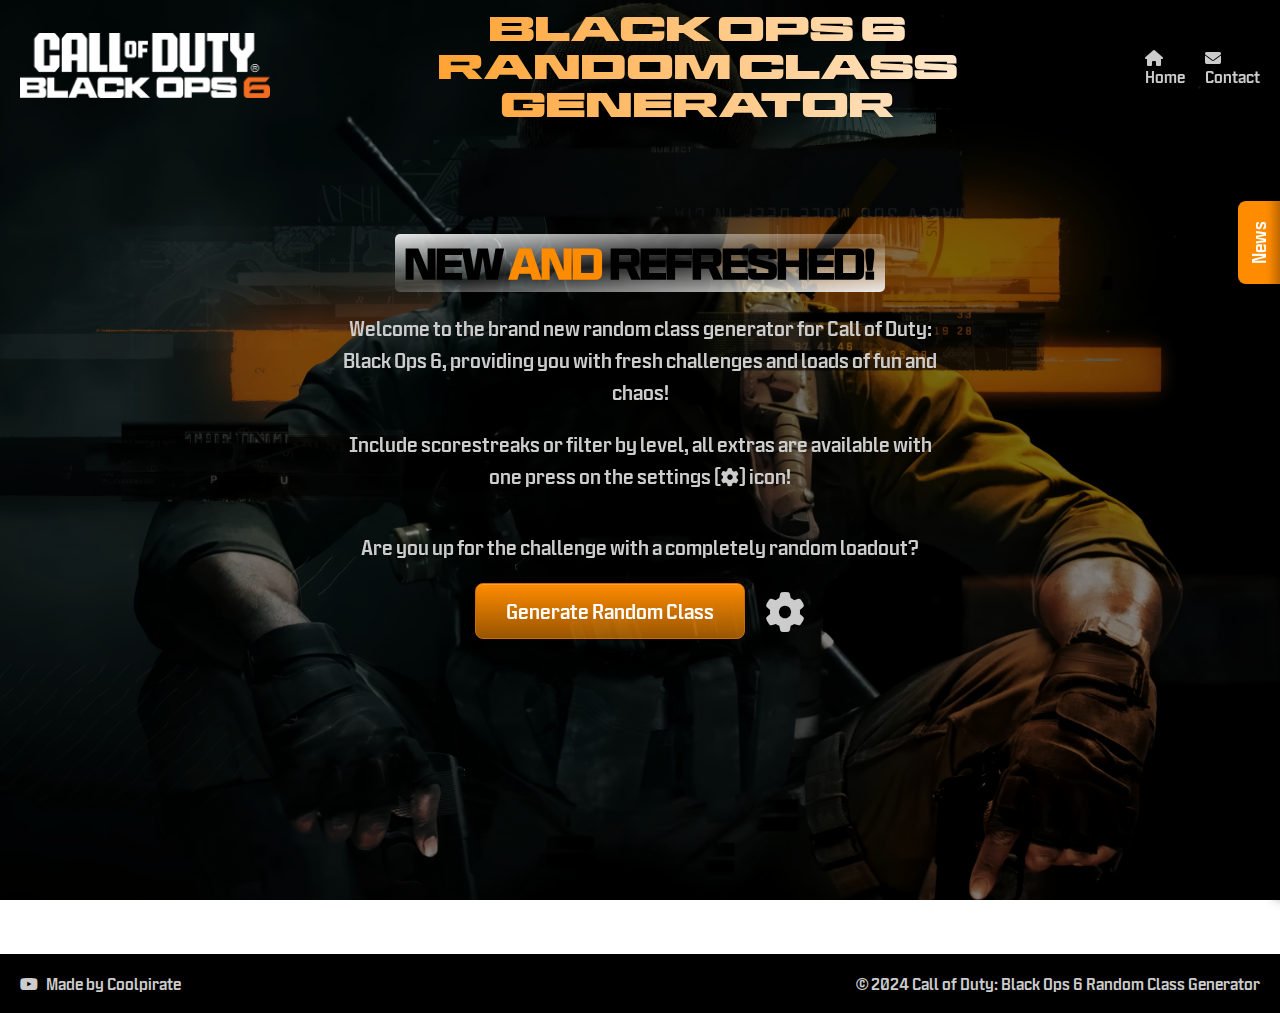
<file: index.html>
<!DOCTYPE html>
<html lang="en">
<head>
    <meta charset="UTF-8">
    <meta name="description" content="The Black Ops 6 Random Class Generator is finally here! Generate random classes, filter by level and include scorestreaks for an extra challenge. Check it out now!">
    <meta name="keywords" content="Call of Duty, Black Ops 6, Random Class Generator, Random Loadout, Random Weapons, Random Gun">
    <meta name="viewport" content="width=device-width, initial-scale=1.0">
    <title>Call of Duty: Black Ops 6 Random Class Generator</title>
    <!-- Include Favicon -->
    <link rel="icon" href="favicon.ico" type="image/x-icon">
    <!-- Include CSS File -->
    <link rel="stylesheet" href="style_home.css">
    <!-- Include Google Fonts -->
    <link href="https://fonts.googleapis.com/css2?family=Russo+One&family=Staatliches&display=swap" rel="stylesheet">
    <!-- Include Font Awesome (for icons) -->
    <link rel="stylesheet" href="https://cdnjs.cloudflare.com/ajax/libs/font-awesome/6.4.0/css/all.min.css">
</head>
<body>
    <!-- Overlay Div -->
    <div class="overlay"></div>

    <!-- Header Section -->
    <header>
        <div class="header-content">
            <!-- Logo with link to home page -->
            <div class="logo">
                <a href="./">
                    <img src="Images/logo.png" alt="Call of Duty Black Ops 6 Logo">
                </a>
            </div>
            <!-- Title -->
            <div class="header-title">
                <h1>Black Ops 6</br>Random Class Generator</h1>
            </div>
            <!-- Navigation -->
            <nav>
                <ul>
                    <li><a href="./"><i class="fas fa-home"></i> Home</a></li>
                    <li><a href="./contact"><i class="fas fa-envelope"></i> Contact</a></li>
                </ul>
            </nav>
        </div>
    </header>

    <!-- News Sidebar -->
    <button id="newsButton">News</button>
    <div id="sidebarOverlay" class="hidden"></div>
    <div id="sidebar">
        <button id="closeSidebar" aria-label="Close Sidebar">&times;</button>
        <h2 class="section-heading">News & Updates</h2>
        <div class="sidebar-content">
            <h3>Upcoming Features</h3>
            <ul>
                <li>Image mode!</li>
                <li>Share with your friends</li>
            </ul>
            <hr class="sidebar-divider">
            <h3>Changelog</h3>
            <ul>
                <li>January 17, 2025: Event items included up until and including Squid Game event</li>
                <li>December 26, 2024: Added the option to exclude one or more weapon classes</li>
                <li>December 10, 2024: Hit List event and Battle Pass items added and SEO bug fixes</li>
                <li>December 7, 2024: Small bug fixes</li>
                <li>November 27, 2024: v2.0 is deployed with new styling and season 1 weapons.</li>
                <li>November 19, 2024: Launch of Random Class Generator!</li>
            </ul>
            <hr class="sidebar-divider">
        </div>
    </div>

    <!-- Main Content -->
    <main>
        <!-- Introduction -->
        <section>
            <h2 class="section-title">NEW <span style="color:rgba(255,140,0,1.0)">AND</span> REFRESHED!</h2>
            <p>Welcome to the brand new random class generator for Call of Duty: Black Ops 6, providing you with fresh challenges and loads of fun and chaos!</p>
            <p>Include scorestreaks or filter by level, all extras are available with one press on the settings (<i class="fas fa-cog"></i>) icon!</p>
            </br>
            <p>Are you up for the challenge with a completely random loadout?</p>
        </section>
        <!-- Buttons -->
        <div class="button-container">
            <button id="generateBtn" class="btn">Generate Random Class</button>
            <button id="settingsBtn" class="btn" aria-label="Settings" title="Settings"><i class="fas fa-cog"></i></button>
        </div>
        <!-- Advanced Settings Menu -->
        <div id="advancedSettings" class="hidden">
            <h2>Advanced Settings</h2>
            <form id="settingsForm">
                <!-- Generate Scorestreaks -->
                <div class="form-group">
                    <input type="checkbox" id="includeScorestreaks" name="includeScorestreaks">
                    <label for="includeScorestreaks">Include Scorestreaks</label>
                </div>
                <!-- Consider Player Level -->
                <div class="form-group">
                    <input type="checkbox" id="considerPlayerLevel" name="considerPlayerLevel">
                    <label for="considerPlayerLevel">Consider Player Level</label>
                </div>
                <div id="playerLevelFields" class="nested-form-group hidden">
                    <div class="form-group">
                        <label for="playerLevel">Player Level:</label>
                        <input type="number" id="playerLevel" name="playerLevel" min="1" max="55">
                    </div>
                </div>
                <!-- Consider Permanent Unlocks -->
                <div class="form-group">
                    <input type="checkbox" id="considerPermanentUnlocks" name="considerPermanentUnlocks">
                    <label for="considerPermanentUnlocks">Consider Permanent Unlocks</label>
                </div>
                <div id="permanentUnlocksField" class="nested-form-group hidden">
                    <div class="form-group">
                        <label for="permanentUnlocks">Permanent Unlocks (comma-separated):</label>
                        <div style="position: relative;">
                            <input type="text" id="permanentUnlocks" name="permanentUnlocks" placeholder="e.g., AK-74, Ghost">
                            <div id="suggestions" style="
                                position: absolute; 
                                top: 100%; 
                                left: 0; 
                                right: 0; 
                                background: #2a2a2a; 
                                border: 1px solid #555; 
                                border-radius: 5px; 
                                display: none; 
                                max-height: 165px; 
                                overflow-y: auto;
                                z-index: 999999;
                            "></div>
                        </div>                        
                    </div>
                </div>
                <!-- Exclude weapon class -->
                <div class="form-group">
                    <input type="checkbox" id="excludeWeaponClass" name="excludeWeaponClass">
                    <label for="excludeWeaponClass">Exclude Weapon Class</label>
                </div>
                <div id="excludeWeaponClassField" class="nested-form-group hidden">
                    <div class="form-group">
                        <label for="weaponClass">Exclude following weapon classes (comma-separated):</label>
                        <div style="position: relative;">
                            <input type="text" id="weaponClass" name="weaponClass" placeholder="e.g., AR, Launcher">
                            <div id="weaponSuggestions" style="
                                position: absolute; 
                                top: 100%; 
                                left: 0; 
                                right: 0; 
                                background: #2a2a2a; 
                                border: 1px solid #555; 
                                border-radius: 5px; 
                                display: none; 
                                max-height: 165px; 
                                overflow-y: auto;
                                z-index: 999999;
                            "></div>
                        </div>
                    </div>
                </div>
            </form>
        </div>
        <div id="classDisplay"></div>
    </main>

    <!-- Footer -->
    <footer>
        <div class="footer-left">
            <nav>
                <ul>
                    <li><a href="https://www.youtube.com/@Coolpirate_YT/featured" target="new"><i class="fa-brands fa-youtube"></i> Made by Coolpirate</a></li>
                </ul>
            </nav>
        </div>
        <div class="footer-right">
            <p>&copy; 2024 Call of Duty: Black Ops 6 Random Class Generator</p>
        </div>
    </footer>    

    <!-- Include JavaScript File -->
    <script src="script.js"></script>
</body>
</html>
</file>
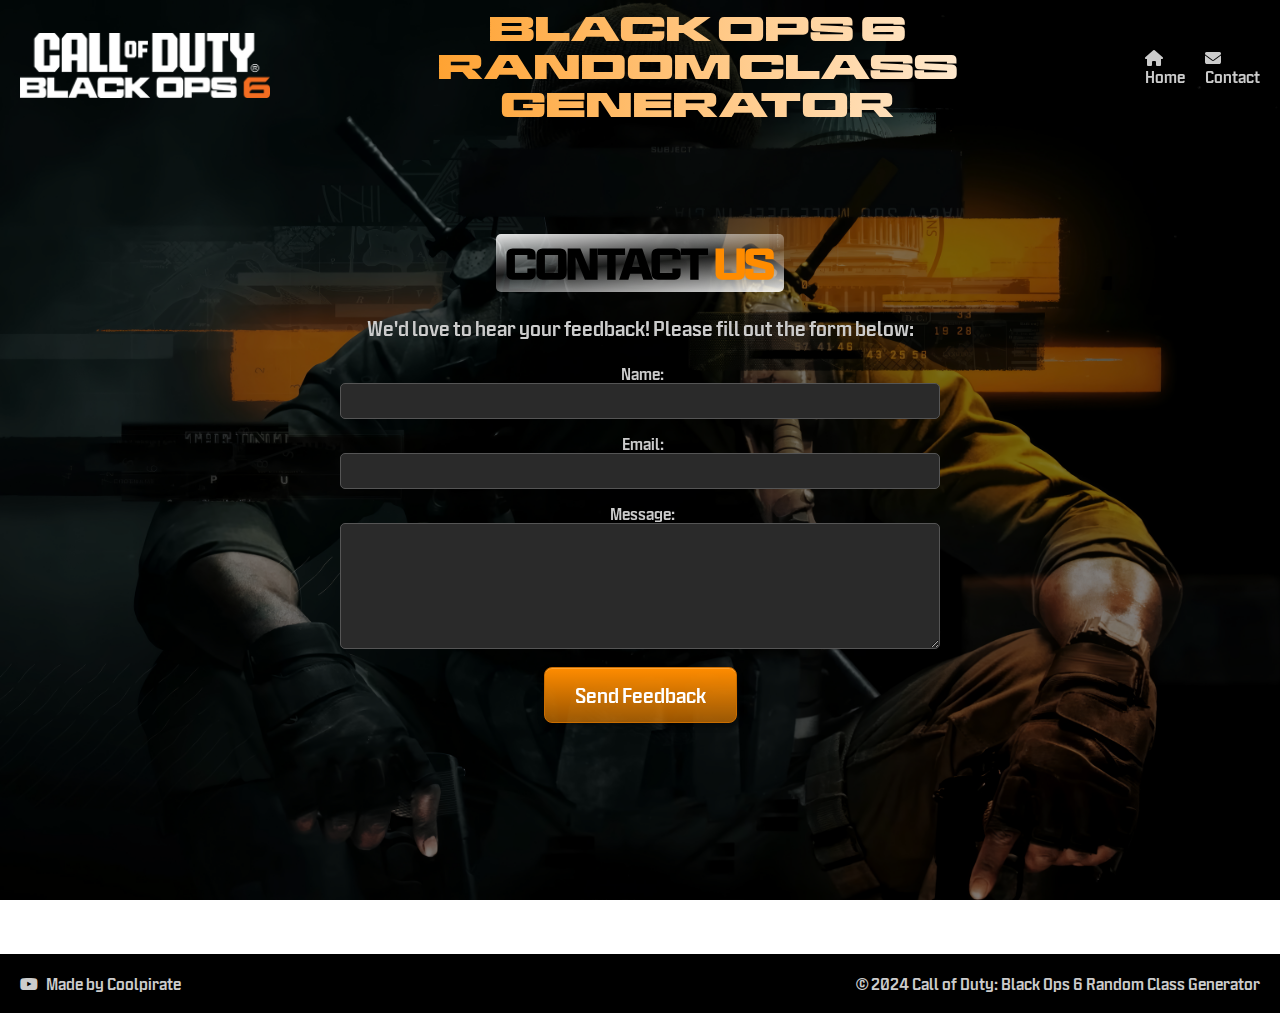
<file: contact.html>
<!DOCTYPE html>
<html lang="en">
<head>
    <meta charset="UTF-8">
    <meta name="description" content="Submit your feedback, bugs or other support of our Random Class Generator here!">
    <meta name="viewport" content="width=device-width, initial-scale=1.0">
    <title>Contact Us - Call of Duty: Black Ops 6 Random Class Generator</title>
    <!-- Include Favicon -->
    <link rel="icon" href="favicon.ico" type="image/x-icon">
    <!-- Include CSS File -->
    <link rel="stylesheet" href="style_contact.css">
    <!-- Include Google Fonts -->
    <link href="https://fonts.googleapis.com/css2?family=Russo+One&family=Staatliches&display=swap" rel="stylesheet">
    <!-- Include Font Awesome (for icons) -->
    <link rel="stylesheet" href="https://cdnjs.cloudflare.com/ajax/libs/font-awesome/6.4.0/css/all.min.css">
</head>
<body>
    <!-- Overlay Div -->
    <div class="overlay"></div>

    <!-- Header Section -->
    <header>
        <div class="header-content">
            <!-- Logo with link to home page -->
            <div class="logo">
                <a href="./">
                    <img src="Images/logo.png" alt="Call of Duty Black Ops 6 Logo">
                </a>
            </div>
            <!-- Title -->
            <div class="header-title">
                <h1>Black Ops 6</br>Random Class Generator</h1>
            </div>
            <!-- Navigation -->
            <nav>
                <ul>
                    <li><a href="./"><i class="fas fa-home"></i> Home</a></li>
                    <li><a href="./contact"><i class="fas fa-envelope"></i> Contact</a></li>
                </ul>
            </nav>
        </div>
    </header>

    <!-- Main Content -->
    <main>
        <h1 class="section-title">Contact <span style="color:rgba(255,140,0,1.0)">Us</span></h1>
        <p>We'd love to hear your feedback! Please fill out the form below:</p>
        <form id="contactForm" action="https://formspree.io/f/xvgoqgew" method="post">
            <div class="form-group">
                <label for="name">Name:</label>
                <input type="text" id="name" name="name" required>
            </div>
            <div class="form-group">
                <label for="email">Email:</label>
                <input type="email" id="email" name="_replyto" required>
            </div>
            <div class="form-group">
                <label for="message">Message:</label>
                <textarea id="message" name="message" rows="6" required></textarea>
            </div>
            <button id="submitBtn" type="button" class="btn">Send Feedback</button>
        </form>
    </main>

    <!-- Footer (Optional) -->
    <footer>
        <div class="footer-left">
            <nav>
                <ul>
                    <li><a href="https://www.youtube.com/@Coolpirate_YT/featured" target="new"><i class="fa-brands fa-youtube"></i> Made by Coolpirate</a></li>
                </ul>
            </nav>
        </div>
        <div class="footer-right">
            <p>&copy; 2024 Call of Duty: Black Ops 6 Random Class Generator</p>
        </div>
    </footer>

    <!-- Include JavaScript File -->
    <script src="script_contact.js"></script>
    
</body>
</html>
</file>
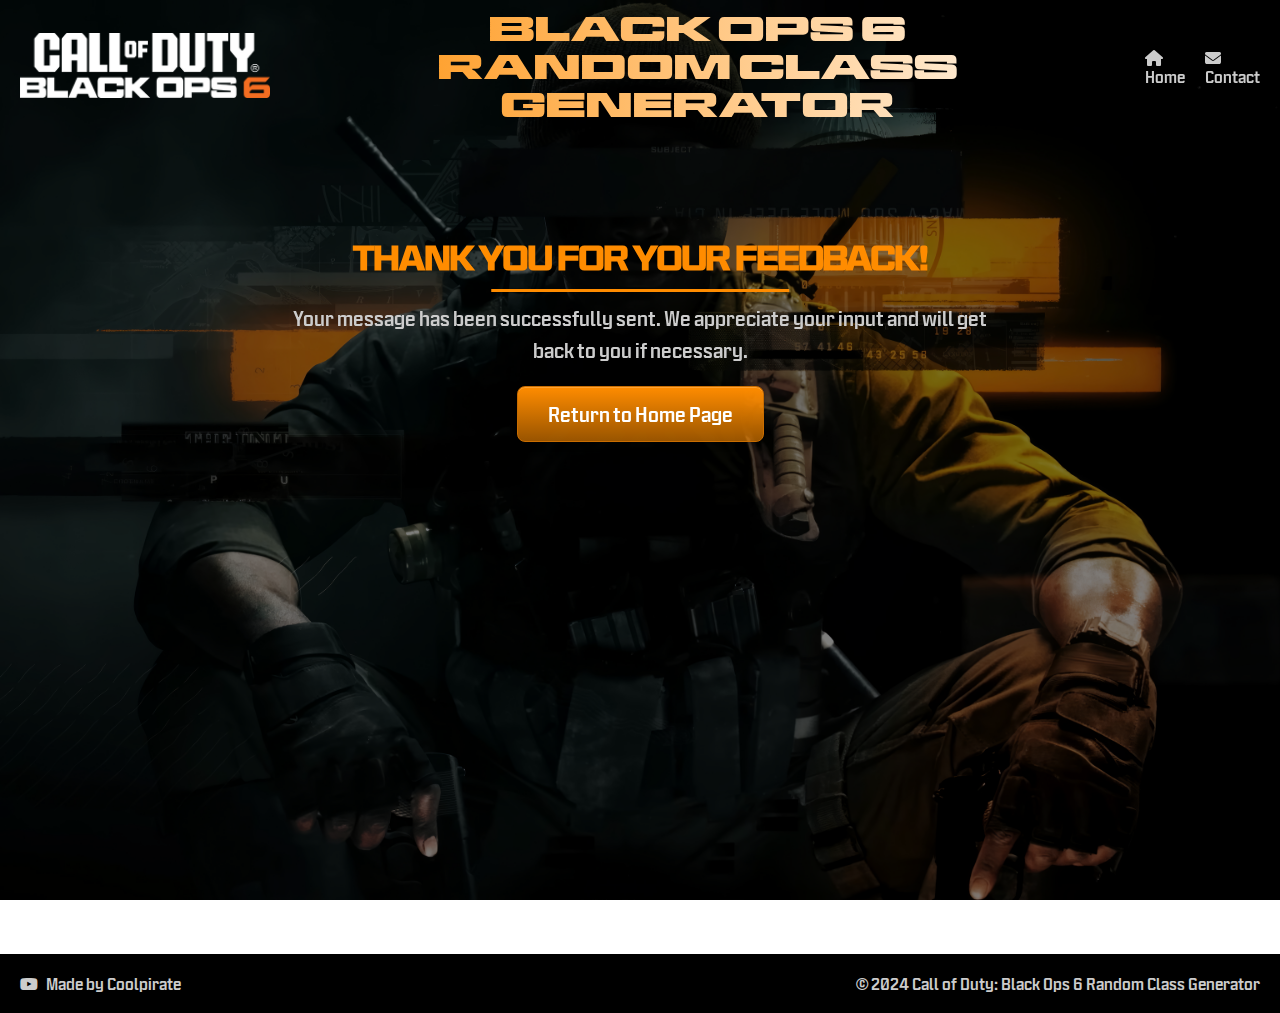
<file: thankyou.html>
<!DOCTYPE html>
<html lang="en">
<head>
    <meta charset="UTF-8">
    <meta name="description" content="Thank you for submitting your feedback, bugs or support of our Random Class Generator!">
    <meta name="viewport" content="width=device-width, initial-scale=1.0">
    <title>Thank You - Call of Duty: Black Ops 6 Random Class Generator</title>
    <!-- Include Favicon -->
    <link rel="icon" href="favicon.ico" type="image/x-icon">
    <!-- Include CSS File -->
    <link rel="stylesheet" href="style_thankyou.css">
    <!-- Include Google Fonts -->
    <link href="https://fonts.googleapis.com/css2?family=Russo+One&family=Staatliches&display=swap" rel="stylesheet">
    <!-- Include Font Awesome (for icons) -->
    <link rel="stylesheet" href="https://cdnjs.cloudflare.com/ajax/libs/font-awesome/6.4.0/css/all.min.css">
</head>
<body>
    <!-- Overlay Div -->
    <div class="overlay"></div>

    <!-- Header Section -->
    <header>
        <div class="header-content">
            <!-- Logo with link to home page -->
            <div class="logo">
                <a href="./">
                    <img src="Images/logo.png" alt="Call of Duty Black Ops 6 Logo">
                </a>
            </div>
            <!-- Title -->
            <div class="header-title">
                <h1>Black Ops 6</br>Random Class Generator</h1>
            </div>
            <!-- Navigation -->
            <nav>
                <ul>
                    <li><a href="./"><i class="fas fa-home"></i> Home</a></li>
                    <li><a href="./contact"><i class="fas fa-envelope"></i> Contact</a></li>
                </ul>
            </nav>
        </div>
    </header>

    <!-- Main Content -->
    <main>
        <h1 class="section-heading">Thank You for Your Feedback!</h1>
        <p>Your message has been successfully sent. We appreciate your input and will get back to you if necessary.</p>
        <!-- Link back to the home page -->
        <a href="./" class="btn" id="returnBtn">Return to Home Page</a>
    </main>

    <!-- Footer -->
    <footer>
        <div class="footer-left">
            <nav>
                <ul>
                    <li><a href="https://www.youtube.com/@Coolpirate_YT/featured" target="_blank"><i class="fa-brands fa-youtube"></i> Made by Coolpirate</a></li>
                </ul>
            </nav>
        </div>
        <div class="footer-right">
            <p>&copy; 2024 Call of Duty: Black Ops 6 Random Class Generator</p>
        </div>
    </footer>
</body>
</html>
</file>
<file: style_home.css>
/* Reset default styles */
* {
    margin: 0;
    padding: 0;
    box-sizing: border-box;
}

/* Fonts */
@font-face {
    font-family: 'Hitmarker Title';
    src: url('Fonts/Hitmarker/Display/Wide/WOFF/HitmarkerWide-Bold.woff2') format('woff2'),
         url('Fonts/Hitmarker/Display/Wide/WOFF/HitmarkerWide-Bold.woff') format('woff');
}

@font-face {
    font-family: 'Hitmarker Headline';
    src: url('Fonts/Hitmarker/Display/Normal/WOFF/HitmarkerNormal-Medium.woff2') format('woff2'),
         url('Fonts/Hitmarker/Display/Normal/WOFF/HitmarkerNormal-Medium.woff') format('woff');
}

@font-face {
    font-family: 'Hitmarker Text';
    src: url('Fonts/Hitmarker/Text/WOFF/HitmarkerText-Medium.woff2') format('woff2'),
         url('Fonts/Hitmarker/Text/WOFF/HitmarkerText-Medium.woff') format('woff');
}

/* CSS Variables */
:root {
    /* --primary-font: 'Staatliches', sans-serif; */
    /* --secondary-font: 'Russo One', sans-serif; */
    --title-font: 'Hitmarker Title';
    --heading-font: 'Hitmarker Headline';
    --text-font: 'Hitmarker Text';
    --primary-color: #ffffff;
    --secondary-color: #cccccc;
    --background-color: #1a1a1a;
    --accent-color: #ff8c00;
    --hover-color: #a95d00;
    --active-color: #c96d00;
    --header-bg-color: #000;
    --text-shadow-color: rgba(0, 0, 0, 0.7);
    --overlay-color: rgba(0, 0, 0, 0.5);
}

/* Body Styling */
body {
    background-image: url('Images/background.jpeg');
    background-size: cover;
    background-position: center;
    background-attachment: fixed;
    background-repeat: no-repeat;
    font-family: var(--text-font);
    color: var(--secondary-color);
}

/* Overlay Styling */
.overlay {
    position: fixed;
    top: 0;
    left: 0;
    width: 100%;
    height: 100%;
    background-color: var(--overlay-color);
    pointer-events: none;
    z-index: 0;
}

/* Header Styling */
header {
    position: relative;
    background-color: transparent;
    z-index: 1;
    padding: 10px 20px;
}

.header-content {
    display: grid;
    grid-template-columns: 1fr auto 1fr;
    align-items: center;
    position: relative;
}

.logo {
    grid-column: 1 / 2;
    justify-self: start;
}

.logo img {
    width: 250px;
    height: auto;
}

.header-title {
    grid-column: 2 / 3;
    text-align: center;
}

.header-title h1 {
    font-family: var(--title-font);
    font-size: 2em;
    color: var(--primary-color);
    margin: 0;
    letter-spacing: 1px;
    text-transform: uppercase;
    background: linear-gradient(90deg, var(--accent-color), #ffffff);
    background-clip: text;
    -webkit-background-clip: text;
    color: transparent;
}

nav {
    grid-column: 3 / 4;
    justify-self: end;
}

nav ul {
    list-style: none;
    display: flex;
    margin: 0;
    padding: 0;
}

nav ul li {
    margin-left: 20px;
}

nav ul li a {
    color: var(--secondary-color);
    text-decoration: none;
    font-size: 16px;
}

nav ul li a:hover {
    color: var(--accent-color);
}

nav ul li a i {
    margin-right: 5px;
}

/* Sidebar Styling */
#newsButton {
    position: fixed;
    top: 20%;
    right: 0;
    transform: translateY(-50%) rotate(-90deg);
    transform-origin: right bottom;
    background-color: var(--accent-color);
    color: var(--primary-color);
    padding: 10px 20px;
    border: none;
    border-radius: 8px 8px 0 0;
    cursor: pointer;
    z-index: 1000;
    font-family: var(--text-font);
    font-size: 18px;
    transition: background-color 0.3s ease;
}

#newsButton:hover {
    background-color: var(--hover-color);
}

#sidebarOverlay {
    position: fixed;
    top: 0;
    left: 0;
    width: 100%;
    height: 100%;
    background: rgba(0, 0, 0, 0.3);
    backdrop-filter: blur(3px);
    z-index: 900;
}

#sidebar {
    position: fixed;
    top: 0;
    right: -300px;
    width: 300px;
    height: 100%;
    background-color: rgba(0, 0, 0, 0.7);
    color: var(--secondary-color);
    overflow-y: auto;
    transition: right 0.5s ease;
    z-index: 1000;
    padding: 20px;
    padding-top: 55px;
    box-shadow: -5px 0 10px rgba(0, 0, 0, 0.3);
}

#sidebar.open {
    right: 0;
}

#sidebar h2 {
    font-family: var(--heading-font);
    color: var(--accent-color);
    margin-bottom: 20px;
}

#sidebar h3 {
    font-family: var(--heading-font);
    color: var(--primary-color);
    margin-top: 20px;
    margin-bottom: 5px;
}

#sidebar ul {
    list-style: none;
    padding-left: 0;
}

#sidebar ul li {
    margin-bottom: 5px;
}

#sidebar ul li strong {
    color: var(--accent-color);
}

#closeSidebar {
    position: absolute;
    top: 5px;
    left: 17px;
    background: none;
    border: none;
    color: var(--secondary-color);
    font-size: 40px;
    cursor: pointer;
    transition: color 0.3s ease;
}

#closeSidebar:hover {
    color: var(--accent-color);
}

#sidebarOverlay.hidden,
#sidebar.hidden {
    display: none;
}

.sidebar-divider {
    border: none;
    border-top: 1px solid rgba(255, 255, 255, 0.1);
    margin: 20px 0;
}

.sidebar-content {
    font-size: 18px;
}

/* Main Content Styling */
main {
    text-align: center;
    margin: auto;
    padding: 50px;
    max-width: 800px;
    min-height: calc(100vh - 80px);
    position: relative;
    z-index: 1;
}

main section {
    margin: auto 50px;
}

.section-title {
    font-family: var(--heading-font);
    color: var(--header-bg-color);
    font-size: 2.5em;
    margin: 50px 0 20px;
    text-transform: uppercase;
    position: relative;
    display: inline-block;
    padding: 5px 10px;
    background: linear-gradient(175deg, rgba(255, 255, 255, 0.9), rgba(255, 255, 255, 0.1), rgba(255, 255, 255, 0.9));
    border-radius: 5px;
}

main p {
    font-size: 20px;
    line-height: 1.6;
    margin-bottom: 20px;
}

main p .fas.fa-cog {
    font-size: 18px
}

.section-heading {
    font-family: var(--heading-font);
    color: var(--accent-color);
    margin: 10px 0 0;
    text-transform: uppercase;
    position: relative;
    display: inline-block;
    padding: 5px 10px;
}

.section-heading::after {
    content: '';
    position: absolute;
    left: 50%;
    bottom: -10px;
    transform: translateX(-50%);
    width: 50%;
    height: 3px;
    background-color: var(--accent-color);
}

/* Button Styling */
.button-container {
    display: flex;
    justify-content: center;
    align-items: center;
    gap: 20px;
    margin: 20px 0;
}

.btn {
    font-family: var(--text-font);
    padding: 15px 30px;
    font-size: 20px;
    cursor: pointer;
    background-color: var(--accent-color);
    color: var(--primary-color);
    border: none;
    border-radius: 5px;
    transition: background-color 0.3s ease;
}

.btn:hover {
    background-color: var(--hover-color);
}

.btn:active {
    background-color: var(--active-color);
}

/* Generate Button */
#generateBtn {
    position: relative; /* For pseudo-elements */
    display: inline-block;
    background: linear-gradient(to bottom, rgba(255, 140, 0, 1.0), rgba(255, 140, 0, 0.6));
    border: 1px solid #c96d00;
    color: var(--primary-color);
    padding: 15px 30px;
    cursor: pointer;
    border-radius: 8px;
    box-shadow: inset 0 1px 0 rgba(255, 255, 255, 0.2),
                0 3px 6px rgba(0, 0, 0, 0.3);
    transition: background 0.3s ease, box-shadow 0.3s ease, transform 0.1s ease;
}

#generateBtn:hover {
    background: linear-gradient(to bottom, rgba(255, 140, 0, 0.8), rgba(255, 140, 0, 1.0));
    box-shadow: inset 0 1px 0 rgba(255, 255, 255, 0.1),
                0 4px 8px rgba(0, 0, 0, 0.4);
}

#generateBtn:active {
    background: linear-gradient(to bottom, rgba(255, 140, 0, 0.8), rgba(255, 140, 0, 1.0));
    box-shadow: inset 0 2px 4px rgba(0, 0, 0, 0.5),
                0 2px 4px rgba(0, 0, 0, 0.2);
    transform: translateY(2px);
}

#settingsBtn {
    background: none;
    border: none;
    color: var(--secondary-color);
    cursor: pointer;
    font-size: 40px;
    transition: color 0.3s ease;
    padding: 0;
}

#settingsBtn:hover {
    color: var(--accent-color);
}

/* Advanced Settings Styling */
#advancedSettings {
    margin: 20px auto;
    padding: 20px;
    max-width: 600px;
    background-color: rgba(0, 0, 0, 0.7);
    border: 1px solid var(--accent-color);
    border-radius: 10px;
    text-align: left;
    box-shadow: 0 0 15px rgba(255, 140, 0, 0.7);
    transition: box-shadow 0.3s ease;
}

#advancedSettings h2 {
    font-family: var(--text-font);
    color: var(--accent-color);
    margin-bottom: 20px;
}

.form-group {
    margin-bottom: 15px;
}

.nested-form-group {
    margin-top: 10px;
    margin-left: 15px;
}

label {
    font-size: 18px;
    margin-left: 5px;
}

input[type="text"],
input[type="email"],
input[type="number"],
textarea {
    width: 100%;
    padding: 8px;
    background-color: #2a2a2a;
    border: 1px solid #555;
    border-radius: 5px;
    color: var(--primary-color);
    font-size: 16px;
}

input[type="checkbox"] {
    transform: scale(1.2);
}

input::placeholder,
textarea::placeholder {
    color: #bbb;
}

.hidden {
    display: none;
}

.suggestion-item {
    padding: 5px;
    cursor: pointer;
}

.suggestion-item:hover {
    background-color: #444; /* Darker background on hover */
    color: #fff;            /* White text for contrast */
}

/* Class Display Styling */
#classDisplay {
    display: none;
    margin: 30px auto 0;
    max-width: 600px;
    font-size: 18px;
    text-align: left;
    background-color: rgba(0, 0, 0, 0.85);
    padding: 20px;
    border-radius: 10px;
    border: 1px solid var(--accent-color);
    box-shadow: 0 0 15px rgba(255, 140, 0, 0.7);
    transition: box-shadow 0.3s ease;
}

.loadout-item {
    margin: 10px 0;
    line-height: 1.5;
}

.loadout-item strong {
    color: var(--accent-color);
}

/* Footer Styling */
footer {
    display: flex;
    justify-content: space-between;
    align-items: center;
    padding: 20px;
    background-color: var(--header-bg-color);
    color: var(--secondary-color);
    position: relative;
    z-index: 1;
}

.footer-left {
    text-align: left;
}

.footer-right {
    flex: 1;
    text-align: right;
}

.footer-left nav ul {
    list-style: none;
    padding: 0;
    margin: 0;
    justify-content: flex-start;
}

.footer-left nav ul li {
    margin: 0;
}

.footer-left nav ul li a {
    color: var(--secondary-color);
    text-decoration: none;
    font-size: 16px;
}

.footer-left nav ul li a:hover {
    color: var(--accent-color);
}

.footer-left nav ul li a i {
    margin-right: 5px;
}

.footer-right p {
    margin: 0;
    text-align: right;
}

@media (max-width: 800px) {
    /* Header Adjustments */
    .header-content {
        grid-template-columns: 1fr;
        grid-template-rows: auto auto auto;
        text-align: center;
    }

    .logo,
    .header-title,
    nav {
        grid-column: 1 / -1;
        justify-self: center;
    }

    .header-title h1 {
        font-size: 1.5em;
    }

    .logo img {
        width: 150px;
    }

    nav ul {
        flex-direction: column;
        align-items: center;
    }

    nav ul li {
        margin-left: 0;
        margin-bottom: 10px;
    }

    nav ul li a {
        font-size: 18px;
    }

    /* Footer Adjustments */
    footer {
        flex-direction: column;
        align-items: center;
        text-align: center;
    }

    .footer-left,
    .footer-right {
        flex: none;
        margin-bottom: 10px;
    }

    .footer-left nav ul {
        flex-direction: column;
        align-items: center;
    }

    .footer-left nav ul li {
        margin-bottom: 10px;
    }

    .footer-right p {
        text-align: center;
    }

    /* Main Content Adjustments */
    main {
        padding: 20px;
    }

    .section-title {
        font-size: 1.5em;
    }

    .btn {
        padding: 12px 20px;
        font-size: 18px;
    }

    /* News Button Position */
    #newsButton {
        top: 25%;
        right: 0;
        transform: translateY(0) rotate(-90deg);
    }

    /* Sidebar Adjustments */
    #sidebar {
        width: 250px;
    }

    #closeSidebar {
        font-size: 30px;
    }

    .sidebar-content {
        font-size: 16px;
    }
}
</file>
<file: style_contact.css>
/* Reset default styles */
* {
    margin: 0;
    padding: 0;
    box-sizing: border-box;
}

/* Fonts */
@font-face {
    font-family: 'Hitmarker Title';
    src: url('Fonts/Hitmarker/Display/Wide/WOFF/HitmarkerWide-Bold.woff2') format('woff2'),
         url('Fonts/Hitmarker/Display/Wide/WOFF/HitmarkerWide-Bold.woff') format('woff');
}

@font-face {
    font-family: 'Hitmarker Headline';
    src: url('Fonts/Hitmarker/Display/Normal/WOFF/HitmarkerNormal-Medium.woff2') format('woff2'),
         url('Fonts/Hitmarker/Display/Normal/WOFF/HitmarkerNormal-Medium.woff') format('woff');
}

@font-face {
    font-family: 'Hitmarker Text';
    src: url('Fonts/Hitmarker/Text/WOFF/HitmarkerText-Medium.woff2') format('woff2'),
         url('Fonts/Hitmarker/Text/WOFF/HitmarkerText-Medium.woff') format('woff');
}

/* CSS Variables */
:root {
    /* --primary-font: 'Staatliches', sans-serif; */
    /* --secondary-font: 'Russo One', sans-serif; */
    --title-font: 'Hitmarker Title';
    --heading-font: 'Hitmarker Headline';
    --text-font: 'Hitmarker Text';
    --primary-color: #ffffff;
    --secondary-color: #cccccc;
    --background-color: #1a1a1a;
    --accent-color: #ff8c00;
    --hover-color: #e07b00;
    --active-color: #c96d00;
    --header-bg-color: #000;
    --text-shadow-color: rgba(0, 0, 0, 0.7);
    --overlay-color: rgba(0, 0, 0, 0.5);
}

/* Body Styling */
body {
    background-image: url('Images/background.jpeg');
    background-size: cover;
    background-position: center;
    background-attachment: fixed;
    background-repeat: no-repeat;
    font-family: var(--text-font);
    color: var(--secondary-color);
}

/* Overlay Styling */
.overlay {
    position: fixed;
    top: 0;
    left: 0;
    width: 100%;
    height: 100%;
    background-color: var(--overlay-color);
    pointer-events: none;
    z-index: 0;
}

/* Header Styling */
header {
    position: relative;
    background-color: transparent;
    z-index: 1;
    padding: 10px 20px;
}

.header-content {
    display: grid;
    grid-template-columns: 1fr auto 1fr;
    align-items: center;
    position: relative;
}

.logo {
    grid-column: 1 / 2;
    justify-self: start;
}

.logo img {
    width: 250px;
    height: auto;
}

.header-title {
    grid-column: 2 / 3;
    text-align: center;
}

.header-title h1 {
    font-family: var(--title-font);
    font-size: 2em;
    color: var(--primary-color);
    margin: 0;
    letter-spacing: 1px;
    text-transform: uppercase;
    background: linear-gradient(90deg, var(--accent-color), #ffffff);
    background-clip: text;
    -webkit-background-clip: text;
    color: transparent;
}

nav {
    grid-column: 3 / 4;
    justify-self: end;
}

nav ul {
    list-style: none;
    display: flex;
    margin: 0;
    padding: 0;
}

nav ul li {
    margin-left: 20px;
}

nav ul li a {
    color: var(--secondary-color);
    text-decoration: none;
    font-size: 16px;
}

nav ul li a:hover {
    color: var(--accent-color);
}

nav ul li a i {
    margin-right: 5px;
}

/* Main Content Styling */
main {
    text-align: center;
    margin: auto;
    padding: 50px;
    max-width: 800px;
    min-height: calc(100vh - 80px);
    position: relative;
    z-index: 1;
}

main section {
    margin: auto 50px;
}

.section-title {
    font-family: var(--heading-font);
    color: var(--header-bg-color);
    font-size: 2.5em;
    margin: 50px 0 20px;
    text-transform: uppercase;
    position: relative;
    display: inline-block;
    padding: 5px 10px;
    background: linear-gradient(175deg, rgba(255, 255, 255, 0.9), rgba(255, 255, 255, 0.1), rgba(255, 255, 255, 0.9));
    border-radius: 5px;
}

main p {
    font-size: 20px;
    line-height: 1.6;
    margin-bottom: 20px;
}

/* Form Styling */
form {
    max-width: 600px;
    margin: 0 auto;
}

.form-group {
    margin-bottom: 15px;
}

label {
    font-size: 16px;
    margin-left: 5px;
}

input[type="text"],
input[type="email"],
textarea {
    width: 100%;
    padding: 8px;
    background-color: #2a2a2a;
    border: 1px solid #555;
    border-radius: 5px;
    color: var(--primary-color);
    font-size: 16px;
}

input::placeholder,
textarea::placeholder {
    color: #bbb;
}

/* Button Styling */
.button-container {
    display: flex;
    justify-content: center;
    align-items: center;
    gap: 20px;
    margin: 20px 0;
}

.btn {
    font-family: var(--text-font);
    padding: 15px 30px;
    font-size: 20px;
    cursor: pointer;
    background-color: var(--accent-color);
    color: var(--primary-color);
    border: none;
    border-radius: 5px;
    transition: background-color 0.3s ease;
}

.btn:hover {
    background-color: var(--hover-color);
}

.btn:active {
    background-color: var(--active-color);
}

/* Submit Button */
#submitBtn {
    position: relative; /* For pseudo-elements */
    display: inline-block;
    background: linear-gradient(to bottom, rgba(255, 140, 0, 1.0), rgba(255, 140, 0, 0.6));
    border: 1px solid #c96d00;
    color: var(--primary-color);
    padding: 15px 30px;
    cursor: pointer;
    border-radius: 8px;
    box-shadow: inset 0 1px 0 rgba(255, 255, 255, 0.2),
                0 3px 6px rgba(0, 0, 0, 0.3);
    transition: background 0.3s ease, box-shadow 0.3s ease, transform 0.1s ease;
}

#submitBtn:hover {
    background: linear-gradient(to bottom, rgba(255, 140, 0, 0.8), rgba(255, 140, 0, 1.0));
    box-shadow: inset 0 1px 0 rgba(255, 255, 255, 0.1),
                0 4px 8px rgba(0, 0, 0, 0.4);
}

#submitBtn:active {
    background: linear-gradient(to bottom, rgba(255, 140, 0, 0.8), rgba(255, 140, 0, 1.0));
    box-shadow: inset 0 2px 4px rgba(0, 0, 0, 0.5),
                0 2px 4px rgba(0, 0, 0, 0.2);
    transform: translateY(2px);
}

/* Footer Styling */
footer {
    display: flex;
    justify-content: space-between;
    align-items: center;
    padding: 20px;
    background-color: var(--header-bg-color);
    color: var(--secondary-color);
    position: relative;
    z-index: 1;
}

.footer-left {
    text-align: left;
}

.footer-right {
    flex: 1;
    text-align: right;
}

.footer-left nav ul {
    list-style: none;
    padding: 0;
    margin: 0;
    justify-content: flex-start;
}

.footer-left nav ul li {
    margin: 0;
}

.footer-left nav ul li a {
    color: var(--secondary-color);
    text-decoration: none;
    font-size: 16px;
}

.footer-left nav ul li a:hover {
    color: var(--accent-color);
}

.footer-left nav ul li a i {
    margin-right: 5px;
}

.footer-right p {
    margin: 0;
    text-align: right;
}

@media (max-width: 800px) {
    /* Header Adjustments */
    .header-content {
        grid-template-columns: 1fr;
        grid-template-rows: auto auto auto;
        text-align: center;
    }

    .logo,
    .header-title,
    nav {
        grid-column: 1 / -1;
        justify-self: center;
    }

    .header-title h1 {
        font-size: 1.5em;
    }

    .logo img {
        width: 150px;
    }

    nav ul {
        flex-direction: column;
        align-items: center;
    }

    nav ul li {
        margin-left: 0;
        margin-bottom: 10px;
    }

    nav ul li a {
        font-size: 18px;
    }

    /* Footer Adjustments */
    footer {
        flex-direction: column;
        align-items: center;
        text-align: center;
    }

    .footer-left,
    .footer-right {
        flex: none;
        margin-bottom: 10px;
    }

    .footer-left nav ul {
        flex-direction: column;
        align-items: center;
    }

    .footer-left nav ul li {
        margin-bottom: 10px;
    }

    .footer-right p {
        text-align: center;
    }

    /* Main Content Adjustments */
    main {
        padding: 20px;
    }

    .section-title {
        font-size: 1.5em;
    }

    .btn {
        padding: 12px 20px;
        font-size: 18px;
    }
}
</file>
<file: style_thankyou.css>
/* Reset default styles */
* {
    margin: 0;
    padding: 0;
    box-sizing: border-box;
}

/* Fonts */
@font-face {
    font-family: 'Hitmarker Title';
    src: url('Fonts/Hitmarker/Display/Wide/WOFF/HitmarkerWide-Bold.woff2') format('woff2'),
         url('Fonts/Hitmarker/Display/Wide/WOFF/HitmarkerWide-Bold.woff') format('woff');
}

@font-face {
    font-family: 'Hitmarker Headline';
    src: url('Fonts/Hitmarker/Display/Normal/WOFF/HitmarkerNormal-Medium.woff2') format('woff2'),
         url('Fonts/Hitmarker/Display/Normal/WOFF/HitmarkerNormal-Medium.woff') format('woff');
}

@font-face {
    font-family: 'Hitmarker Text';
    src: url('Fonts/Hitmarker/Text/WOFF/HitmarkerText-Medium.woff2') format('woff2'),
         url('Fonts/Hitmarker/Text/WOFF/HitmarkerText-Medium.woff') format('woff');
}

/* CSS Variables */
:root {
    /* --primary-font: 'Staatliches', sans-serif; */
    /* --secondary-font: 'Russo One', sans-serif; */
    --title-font: 'Hitmarker Title';
    --heading-font: 'Hitmarker Headline';
    --text-font: 'Hitmarker Text';
    --primary-color: #ffffff;
    --secondary-color: #cccccc;
    --background-color: #1a1a1a;
    --accent-color: #ff8c00;
    --hover-color: #e07b00;
    --active-color: #c96d00;
    --header-bg-color: #000;
    --text-shadow-color: rgba(0, 0, 0, 0.7);
    --overlay-color: rgba(0, 0, 0, 0.5);
}

/* Body Styling */
body {
    background-image: url('Images/background.jpeg');
    background-size: cover;
    background-position: center;
    background-attachment: fixed;
    background-repeat: no-repeat;
    font-family: var(--text-font);
    color: var(--secondary-color);
}

/* Overlay Styling */
.overlay {
    position: fixed;
    top: 0;
    left: 0;
    width: 100%;
    height: 100%;
    background-color: var(--overlay-color);
    pointer-events: none;
    z-index: 0;
}

/* Header Styling */
header {
    position: relative;
    background-color: transparent;
    z-index: 1;
    padding: 10px 20px;
}

.header-content {
    display: grid;
    grid-template-columns: 1fr auto 1fr;
    align-items: center;
    position: relative;
}

.logo {
    grid-column: 1 / 2;
    justify-self: start;
}

.logo img {
    width: 250px;
    height: auto;
}

.header-title {
    grid-column: 2 / 3;
    text-align: center;
}

.header-title h1 {
    font-family: var(--title-font);
    font-size: 2em;
    color: var(--primary-color);
    margin: 0;
    letter-spacing: 1px;
    text-transform: uppercase;
    background: linear-gradient(90deg, var(--accent-color), #ffffff);
    background-clip: text;
    -webkit-background-clip: text;
    color: transparent;
}

nav {
    grid-column: 3 / 4;
    justify-self: end;
}

nav ul {
    list-style: none;
    display: flex;
    margin: 0;
    padding: 0;
}

nav ul li {
    margin-left: 20px;
}

nav ul li a {
    color: var(--secondary-color);
    text-decoration: none;
    font-size: 16px;
}

nav ul li a:hover {
    color: var(--accent-color);
}

nav ul li a i {
    margin-right: 5px;
}

/* Main Content Styling */
main {
    text-align: center;
    margin: auto;
    padding: 50px;
    max-width: 800px;
    min-height: calc(100vh - 80px);
    position: relative;
    z-index: 1;
}

main section {
    margin: auto 50px;
}


main p {
    font-size: 20px;
    line-height: 1.6;
    margin-bottom: 20px;
}

main a {
    text-decoration: none;
}

.section-title {
    font-family: var(--heading-font);
    color: var(--header-bg-color);
    font-size: 2.5em;
    margin: 50px 0 20px;
    text-transform: uppercase;
    position: relative;
    display: inline-block;
    padding: 5px 10px;
    background: linear-gradient(175deg, rgba(255, 255, 255, 0.9), rgba(255, 255, 255, 0.1), rgba(255, 255, 255, 0.9));
    border-radius: 5px;
}

.section-heading {
    font-family: var(--heading-font);
    color: var(--accent-color);
    font-size: 2em;
    margin: 50px 0 20px;
    text-transform: uppercase;
    position: relative;
    display: inline-block;
    padding: 5px 10px;
}

.section-heading::after {
    content: '';
    position: absolute;
    left: 50%;
    bottom: -10px;
    transform: translateX(-50%);
    width: 50%;
    height: 3px;
    background-color: var(--accent-color);
}

/* Button Styling */
.btn {
    font-family: var(--text-font);
    padding: 15px 30px;
    font-size: 20px;
    cursor: pointer;
    background-color: var(--accent-color);
    color: var(--primary-color);
    border: none;
    border-radius: 5px;
    transition: background-color 0.3s ease;
}

.btn:hover {
    background-color: var(--hover-color);
}

.btn:active {
    background-color: var(--active-color);
}

/* Return Button */
#returnBtn {
    position: relative; /* For pseudo-elements */
    display: inline-block;
    background: linear-gradient(to bottom, rgba(255, 140, 0, 1.0), rgba(255, 140, 0, 0.6));
    border: 1px solid #c96d00;
    color: var(--primary-color);
    padding: 15px 30px;
    cursor: pointer;
    border-radius: 8px;
    box-shadow: inset 0 1px 0 rgba(255, 255, 255, 0.2),
                0 3px 6px rgba(0, 0, 0, 0.3);
    transition: background 0.3s ease, box-shadow 0.3s ease, transform 0.1s ease;
}

#returnBtn:hover {
    background: linear-gradient(to bottom, rgba(255, 140, 0, 0.8), rgba(255, 140, 0, 1.0));
    box-shadow: inset 0 1px 0 rgba(255, 255, 255, 0.1),
                0 4px 8px rgba(0, 0, 0, 0.4);
}

#returnBtn:active {
    background: linear-gradient(to bottom, rgba(255, 140, 0, 0.8), rgba(255, 140, 0, 1.0));
    box-shadow: inset 0 2px 4px rgba(0, 0, 0, 0.5),
                0 2px 4px rgba(0, 0, 0, 0.2);
    transform: translateY(2px);
}

/* Footer Styling */
footer {
    display: flex;
    justify-content: space-between;
    align-items: center;
    padding: 20px;
    background-color: var(--header-bg-color);
    color: var(--secondary-color);
    position: relative;
    z-index: 1;
}

.footer-left {
    text-align: left;
}

.footer-right {
    flex: 1;
    text-align: right;
}

.footer-left nav ul {
    list-style: none;
    padding: 0;
    margin: 0;
    justify-content: flex-start;
}

.footer-left nav ul li {
    margin: 0;
}

.footer-left nav ul li a {
    color: var(--secondary-color);
    text-decoration: none;
    font-size: 16px;
}

.footer-left nav ul li a:hover {
    color: var(--accent-color);
}

.footer-left nav ul li a i {
    margin-right: 5px;
}

.footer-right p {
    margin: 0;
    text-align: right;
}

@media (max-width: 800px) {
    /* Header Adjustments */
    .header-content {
        grid-template-columns: 1fr;
        grid-template-rows: auto auto auto;
        text-align: center;
    }

    .logo,
    .header-title,
    nav {
        grid-column: 1 / -1;
        justify-self: center;
    }

    .header-title h1 {
        font-size: 1.5em;
    }

    .logo img {
        width: 150px;
    }

    nav ul {
        flex-direction: column;
        align-items: center;
    }

    nav ul li {
        margin-left: 0;
        margin-bottom: 10px;
    }

    nav ul li a {
        font-size: 18px;
    }

    /* Footer Adjustments */
    footer {
        flex-direction: column;
        align-items: center;
        text-align: center;
    }

    .footer-left,
    .footer-right {
        flex: none;
        margin-bottom: 10px;
    }

    .footer-left nav ul {
        flex-direction: column;
        align-items: center;
    }

    .footer-left nav ul li {
        margin-bottom: 10px;
    }

    .footer-right p {
        text-align: center;
    }

    /* Main Content Adjustments */
    main {
        padding: 20px;
    }

    .section-title {
        font-size: 1.5em;
    }

    .btn {
        padding: 12px 20px;
        font-size: 18px;
    }
}
</file>
